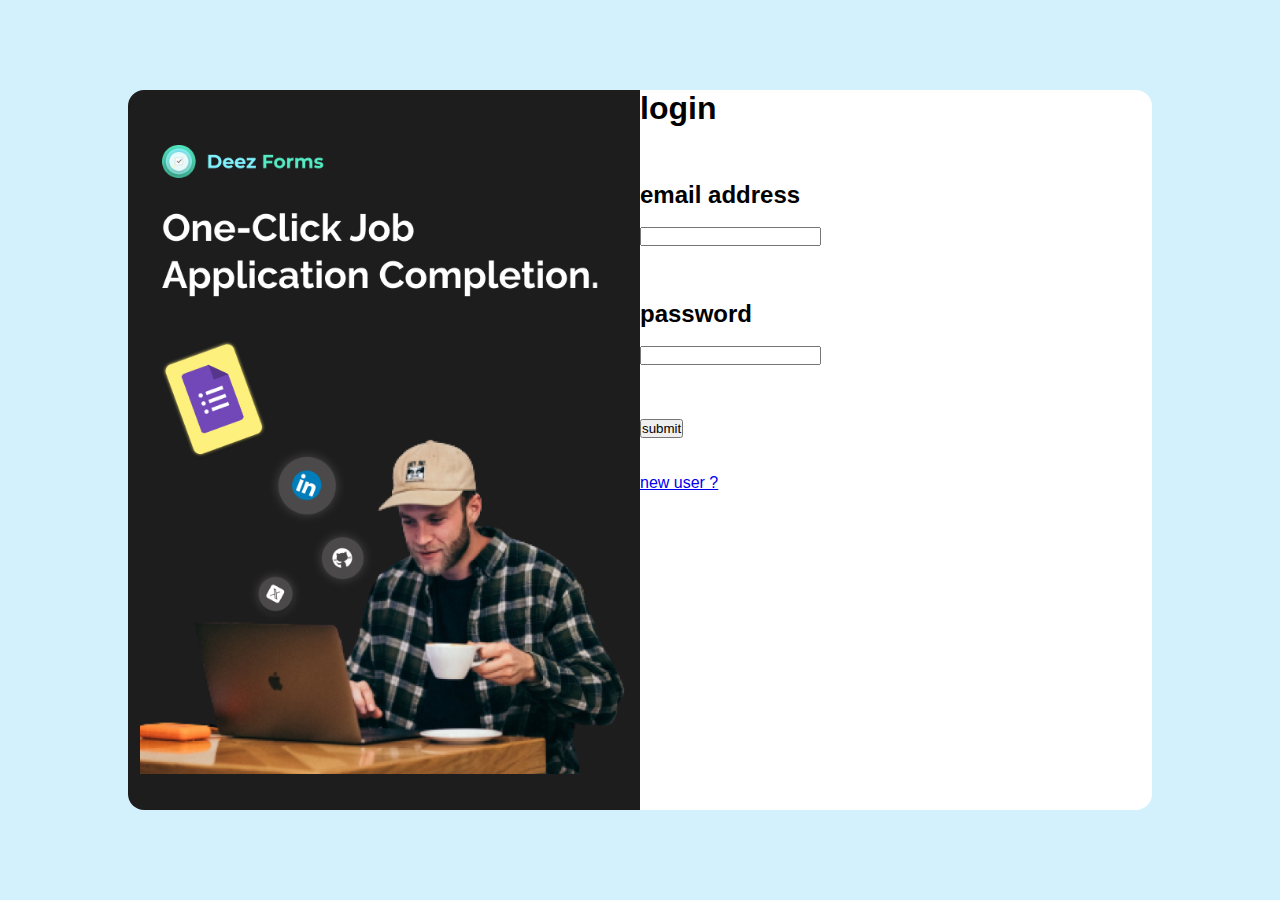
<file: deezForms_site/html/index.html>
<!DOCTYPE html>
<html lang="en">
  <head>
    <meta charset="UTF-8" />
    <meta name="viewport" content="width=device-width, initial-scale=1.0" />
    <link rel="stylesheet" href="../css/style.css" />
    <script src="../script.js"></script>
    <title>Document</title>
  </head>
  <body>
    <div class="start">
      <div class="instart">
        <div class="pic">
            <img src="../assets/Frame 3.png" height="90%" alt="">
        </div>
              <form action="" id="login-form">
                <div class="login"><h1>login</h1></div>
                <br>
                <br>
                <br>
                <div class="intext"><h2>email address</h2></div>
                <br>
                <input type="email" id="emailid" required>
                <br>
                <br>
                <br>
                <br>
                <div class="intext"><h2>password</h2></div>
                <br>
                <input type="password" id="password" required>
                <br>
                <div id="error-message"></div>
                <br>
                <br>
                <br>
                <button type="submit" id="submitlogin">submit</button>
                <br>
                <br>
                <br>
                <a href="./register.html">new user ?</a>
            </form>
        </div>
    </div>
  </body>
</html>
</file>
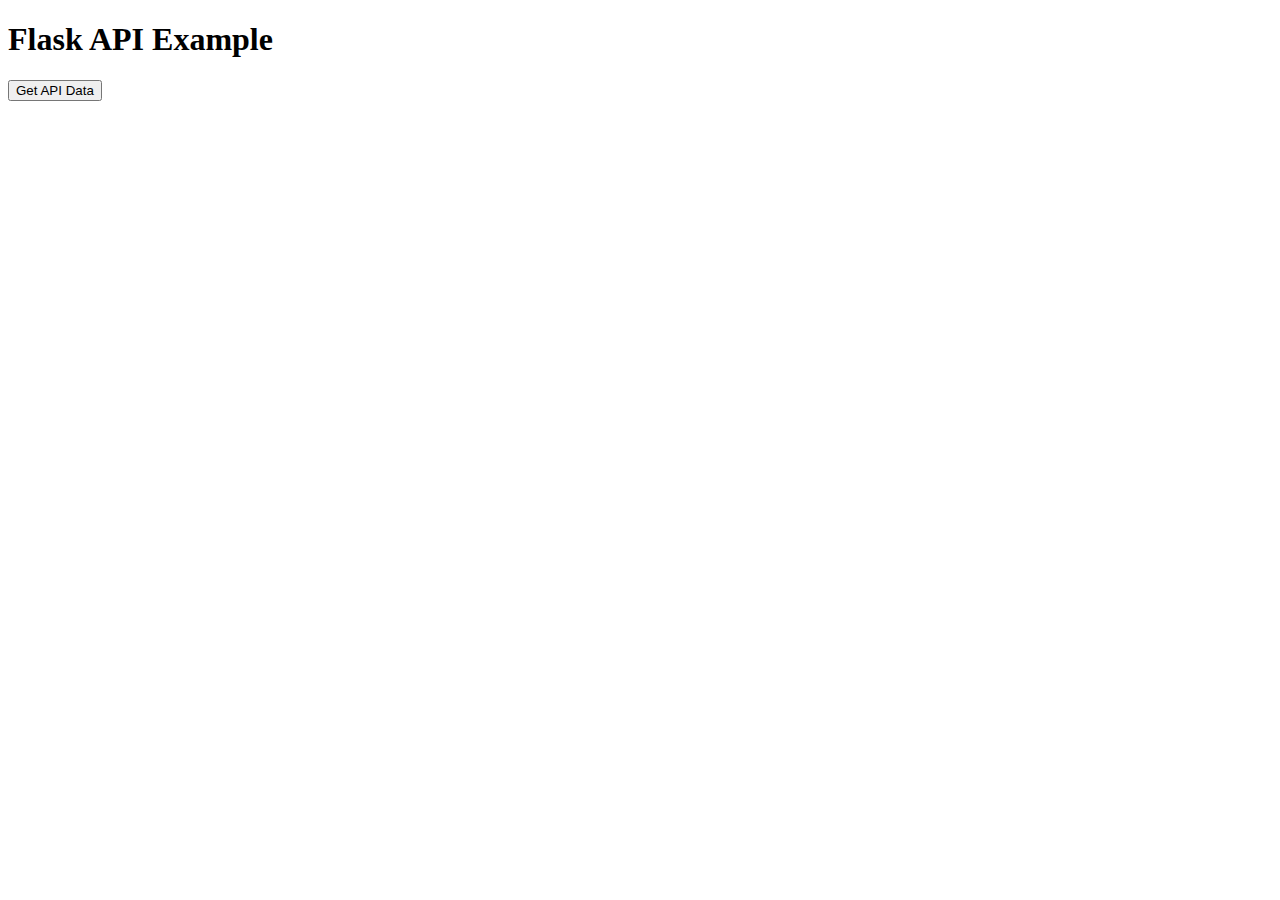
<file: deezforms-backend/test.html>
<!DOCTYPE html>
<html lang="en">
<head>
    <meta charset="UTF-8">
    <meta name="viewport" content="width=device-width, initial-scale=1.0">
    <title>Flask API Example</title>
</head>
<body>
    <h1>Flask API Example</h1>
    <button id="getAPI">Get API Data</button>
    <div id="result"></div>

    <script>
        document.getElementById('getAPI').addEventListener('click', () => {
            // Define the JSON data
            const jsonData = {
                "emailid":"thisisanexample@gmail.com",
                "linkedin":"https://www.linkedin.com/in/raaasin/","github":"https://github.com/raaasin"
            };
            
            fetch('http://192.168.9.140:5000/api/newuser', {
                method: 'POST',
                headers: {
                    'Content-Type': 'application/json' // Set the content type to JSON
                },
                body: JSON.stringify(jsonData) // Convert JSON object to string
            })
            .then(response => response.json())
            .then(data => {
                document.getElementById('result').innerText = JSON.stringify(data);
            })
            .catch(error => {
                document.getElementById('result').innerText = 'Error: ' + error;
            });
        });
    </script>
    </body>
    
</html>
</file>
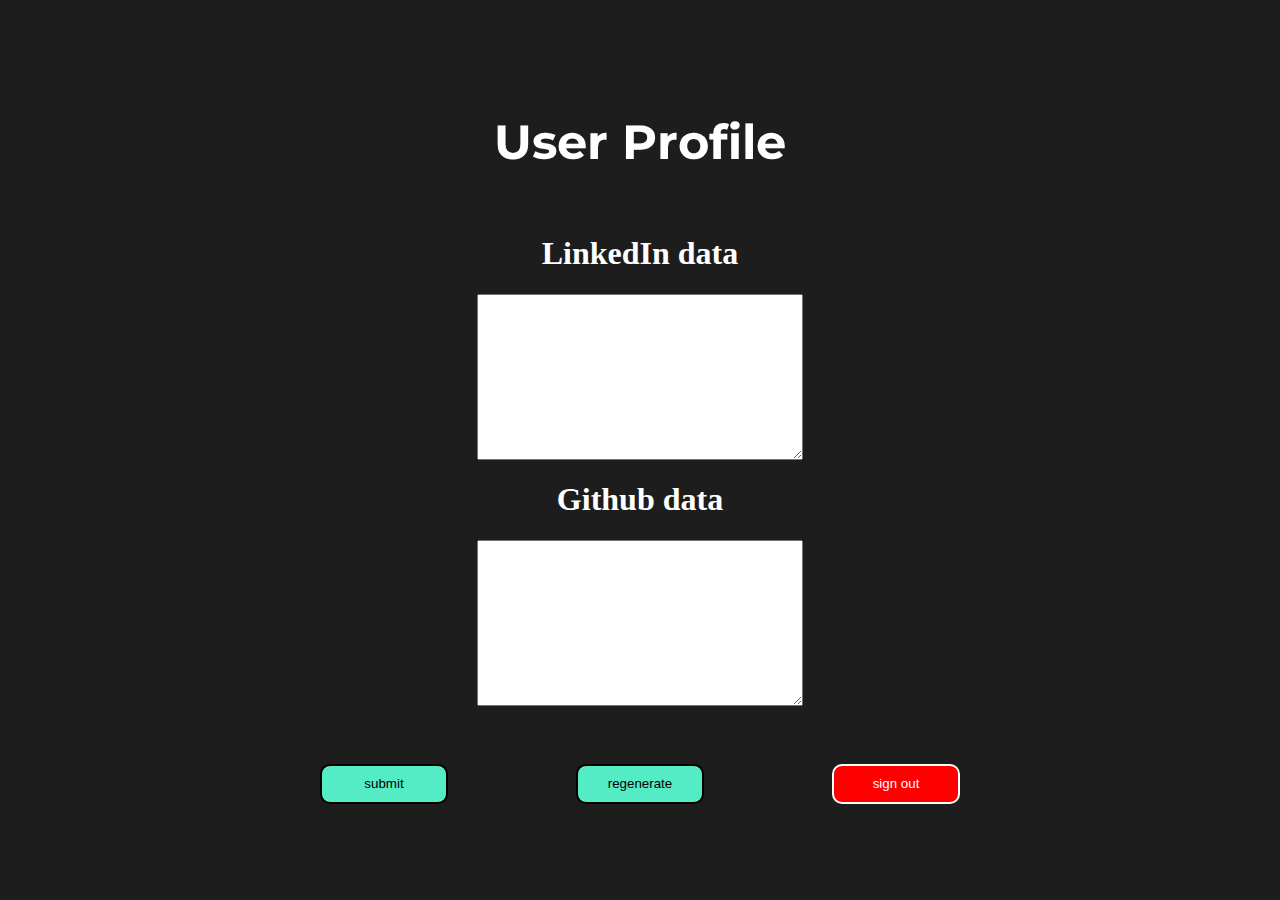
<file: deezForms_site/html/fifth.html>
<!DOCTYPE html>
<html lang="en">
<head>
    <meta charset="UTF-8">
    <meta name="viewport" content="width=device-width, initial-scale=1.0">
    <title>Document</title>
</head>
<body><!DOCTYPE html>
<html>
  <head>
    <meta charset="utf-8" />
    <meta name="viewport" content="initial-scale=1, width=device-width" />
    <link rel="stylesheet" href="../css/fifth.css" />
    <link
      rel="stylesheet"
      href="https://fonts.googleapis.com/css2?family=Raleway:wght@500;600;700&display=swap"
    />
    <link
      rel="stylesheet"
      href="https://fonts.googleapis.com/css2?family=Montserrat:wght@700&display=swap"
    />
  </head>
  <body>
    <div class="group-parent">
        <h1>User Profile</h1>
    </div>
    </div>
    <div class="text">
        <br>
        <br>
        <br>
        <br>
        <br>
        <h1>LinkedIn data</h1>
        <textarea name="" id="" cols="30" rows="10" class="url"></textarea>
        <h1>Github data</h1>
        <textarea name="" id="" cols="30" rows="10" class="url"></textarea>
    </div>
    <br>
    <br>
    <br>
    <div class="parentholder">    <div class="holder">

        <input type="button" class="button1" onclick="" value="submit"></input>

        <input type="button" class="button1" onclick="" value="regenerate"></input>

        <input type="button" class="button1 button2" onclick="" value="sign out"></input>
    </div></div>
    <br>
    <br>
    <br>
  </body>
</html>

    
</body>
</html>
</file>
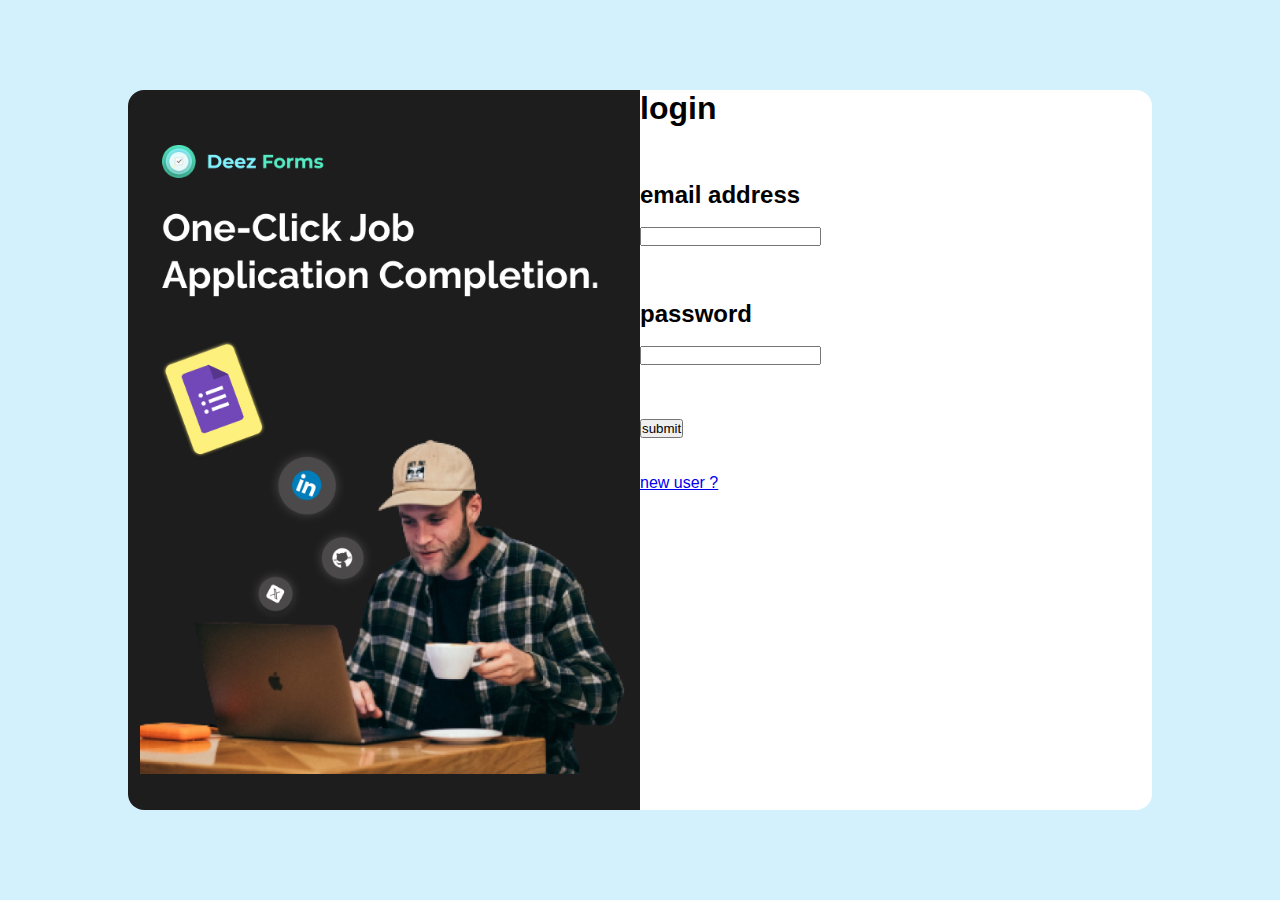
<file: deezForms_site/html/page1.html>
<!DOCTYPE html>
<html>
  <head>
    <meta charset="utf-8" />
    <meta name="viewport" content="initial-scale=1, width=device-width" />
    <link rel="stylesheet" href="../css/page1.css" />
    <link
      rel="stylesheet"
      href="https://fonts.googleapis.com/css2?family=Raleway:wght@500;600;700&display=swap"
    />
    <link
      rel="stylesheet"
      href="https://fonts.googleapis.com/css2?family=Montserrat:wght@700&display=swap"
    />
  </head>
  <body>
    <div class="group-parent">
        <img class="group-icon" alt="" src="../images/check.svg" />

        <b class="continue">
        <div class="row">
            <span>Deez</span>
            <span>&nbsp;</span>
        <span class="forms">Forms</span>
        </div>
          <span class="span"> </span>
        </b>
      </div>
    </div>
    <div class="elipse">
        <img class="group-icon" alt="" src="../images/Ellipse.svg" />
    </div>
    <div class="text">
        <p class="end">Welcome to our extension! To optimize your experience, we request some initial data for customization. This allows us to tailor your autofill assistance to your specific needs.</p>
        <p class="diff">Don't worry, this is the last form you'll fill manually. Our autofiller takes over from here 😉</p>

    </div>
    <div class="holder">
        <input type="button" class="button1"  value="Continue"></input>
    </div>
    <script>
      if (!localStorage.getItem("emailid")) {
        alert("please login. Redirecting to index.");
        window.location.href = "index.html";
      }

        var x=document.getElementsByClassName("button1");
        x[0].addEventListener("click",function(){
            window.location.href="third.html";
        });
      </script>
  </body>
</html>
</file>
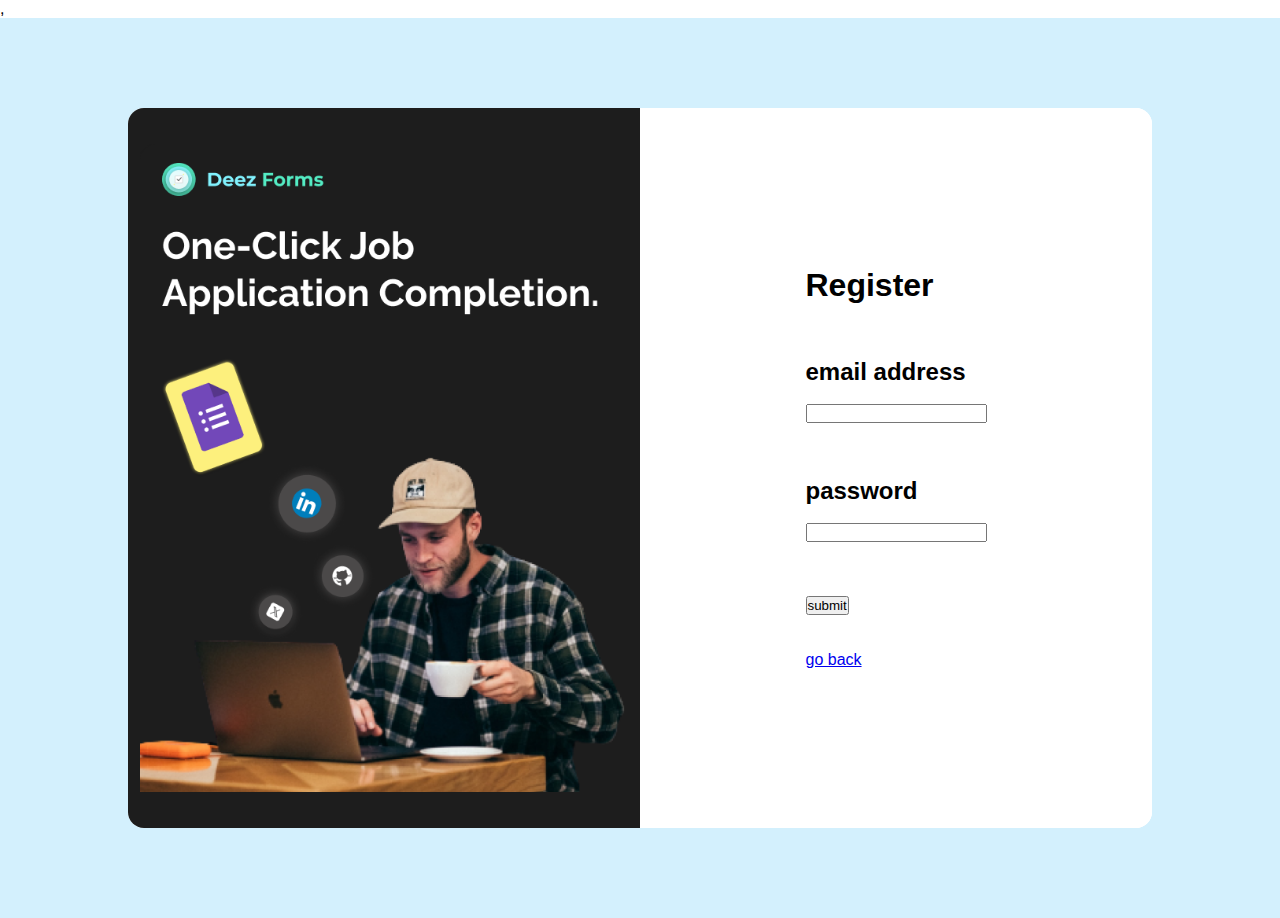
<file: deezForms_site/html/register.html>
<!DOCTYPE html>
<html lang="en">
  <head>
    <meta charset="UTF-8" />
    <meta name="viewport" content="width=device-width, initial-scale=1.0" />
    <link rel="stylesheet" href="../css/style.css" />
    <script src="../script.js"></script>
    <title>Document</title>
  </head>,
  <body>
    <div class="start">
      <div class="instart">
        <div class="pic">
            <img src="../assets/Frame 3.png" height="90%" alt="">
        </div>
        <div class="text">
          <form action="" id="reg-form">
            <div class="login"><h1>Register</h1></div>
            <br>
            <br>
            <br>
            <div class="intext"><h2>email address</h2></div>
            <br>
            <input type="email" id="emailid" required>
            <br>
            <br>
            <br>
            <br>
            <div class="intext"><h2>password</h2></div>
            <br>
            <input type="password" id="password" required>
            <br>
            <div id="error-message"></div>
            <br>
            <br>
            <br>
            <button type="submit" id="submitlogin">submit</button>
                <br>
                <br>
                <br>
                <a href="./index.html">go back</a>
            </form>
        </div>
    </div>
  </body>
</html>
</file>
<file: deezForms_site/css/style.css>
*{
    padding: 0;
    margin: 0;
    box-sizing: border-box;
    font-family: 'Franklin Gothic Medium', 'Arial Narrow', Arial, sans-serif;
}
.start{
display: flex;
    width: 100vw;
    height: 100vh;
    justify-content: center;
    align-items: center;
    gap: 4px;
    display: flex;
    background: #D3F0FD;
}
.instart{
    height: 80%;
    width: 80%;
    display: flex;
    background-color: white;
    border-radius: 1rem;
    flex-direction: row;
    overflow: hidden;
}
.pic{
    background-color: #1D1D1D;
    width: 50%;
    height: 100%;
    display: flex;
    justify-content: center;
        align-items: center;
}
.text{
    background-color: white;
    width: 50%;
    height: 100%;
    display: flex;
        justify-content: center;
        align-items: center;
            flex-direction: column;
}
#submit{
    height: 3rem;
    width:  5rem;
    background-color: rgb(0, 173, 115);
    border: 0;
    border-radius: 0.5rem;
    color: white;
}
</file>
<file: deezForms_site/css/fifth.css>
body {
    margin: 0;
    line-height: normal;
    background-color: #1d1d1d;
    color: white;
}

.elipse {
    background-color: aliceblue;
}

body {
    margin: 0;
    line-height: normal;
    background-color: #1d1d1d;
}

:root {
    /* fonts */
    --font-montserrat: Montserrat;
    --font-raleway: Raleway;

    /* font sizes */
    --font-size-lg: 18px;

    /* Colors */
    --bg: #1d1d1d;
    --white: #fff;
    --color-aquamarine: #54ecc4;
    --light-blue: #87edf0;
}

.group-parent {
    position: relative;
    display: flex;
    justify-content: center;
    top: 80px;

    font-size: 24.2px;
    color: white;
    font-family: var(--font-montserrat);
    align-items: center;
    gap: 31.62px;
}

.row {
    flex-direction: row;
    display: flex;
    justify-content: space-between;
}

.elipse {
    display: flex;
    justify-content: center;
    margin-top: 6rem;
}

.end {
    width: 42.5vw;
    position: relative;
    display: flex;
    justify-self: center;
    color: white;
    font-size: 16px;
    font-family: Raleway;
    font-weight: 500;
    line-height: 21px;
    word-wrap: break-word;
    margin-top: 5%;

}

.text {
    display: flex;
    flex-direction: column;
    align-items: center;
    text-align: justify;
}

.diff {
    flex-wrap: wrap;
    align-items: center;
    text-align: justify;
    width: 42.5vw;
    position: relative;
    display: flex;

    color: white;
    font-size: 12px;
    font-family: Raleway;
    font-weight: 600;
    word-wrap: break-word
}

.button1 {
    width: 10%;
    height: 40px;
    background: #54ECC4;
    border-radius: 10px;
    border: 2px solid;
}
.button1 {
    width: 10vw;
    height: 40px;
    background: #54ECC4;
    border-radius: 10px;
    border: 2px solid;
}
.button2{
    background-color: red;
    color: white;
}
.holder {
    /* background-color: #ec0b0b; */
    height: 3rem;
    width: 50vw;
    display: flex;
    /* justify-content: center; */
    justify-content: space-between;
    align-items: center;
    margin:40rem,
}

.button1:hover {
    background: #2a494a;
    color: white;
}

.url {
    height: 10rem;
    width: 20rem;
}
.parentholder{
    /* background-color: #fff; */
    display: flex;
    align-items: center;
    justify-content: center;
}
</file>
<file: deezForms_site/css/page1.css>
body {
  margin: 0;
  line-height: normal;
  background-color: #1d1d1d;
}

:root {
  /* fonts */
  --font-montserrat: Montserrat;
  --font-raleway: Raleway;

  /* font sizes */
  --font-size-lg: 18px;

  /* Colors */
  --bg: #1d1d1d;
  --white: #fff;
  --color-aquamarine: #54ecc4;
  --light-blue: #87edf0;
}
.group-parent {
  position: relative;
  display: flex;
  justify-content: center;
  top: 80px;
  
  font-size: 54.2px;
  color: #81f3ff;
  font-family: var(--font-montserrat);
  align-items: center;
  gap: 31.62px;
}
.row{
  flex-direction: row;
  display: flex;
  justify-content: space-between;
}
.elipse{
  display: flex;
  justify-content: center;
  margin-top: 17%;
}
.end{
  width: 42.5vw;
  position: relative;
  display: flex;
  justify-self: center;
  color: white; font-size: 16px; font-family: Raleway; font-weight: 500; line-height: 21px; word-wrap: break-word; margin-top: 5%;  

}
.text{
  display: flex;
  flex-direction: column;
  align-items: center;
  text-align: justify;
}
.diff{
  flex-wrap: wrap;
  align-items: center;
  text-align: justify;
  width: 42.5vw;
  position: relative;
  display: flex;

  color: #87EDF0; font-size: 12px; font-family: Raleway; font-weight: 600; word-wrap: break-word
}
.button1{
  width: 10%; height: 40px; background: #54ECC4; border-radius: 10px; border: 2px solid;
}
.holder{
  display: flex;
  justify-content: center;
  margin-top: 1%;
}
.button1:hover{
  background: #87EDF0;
}
</file>
